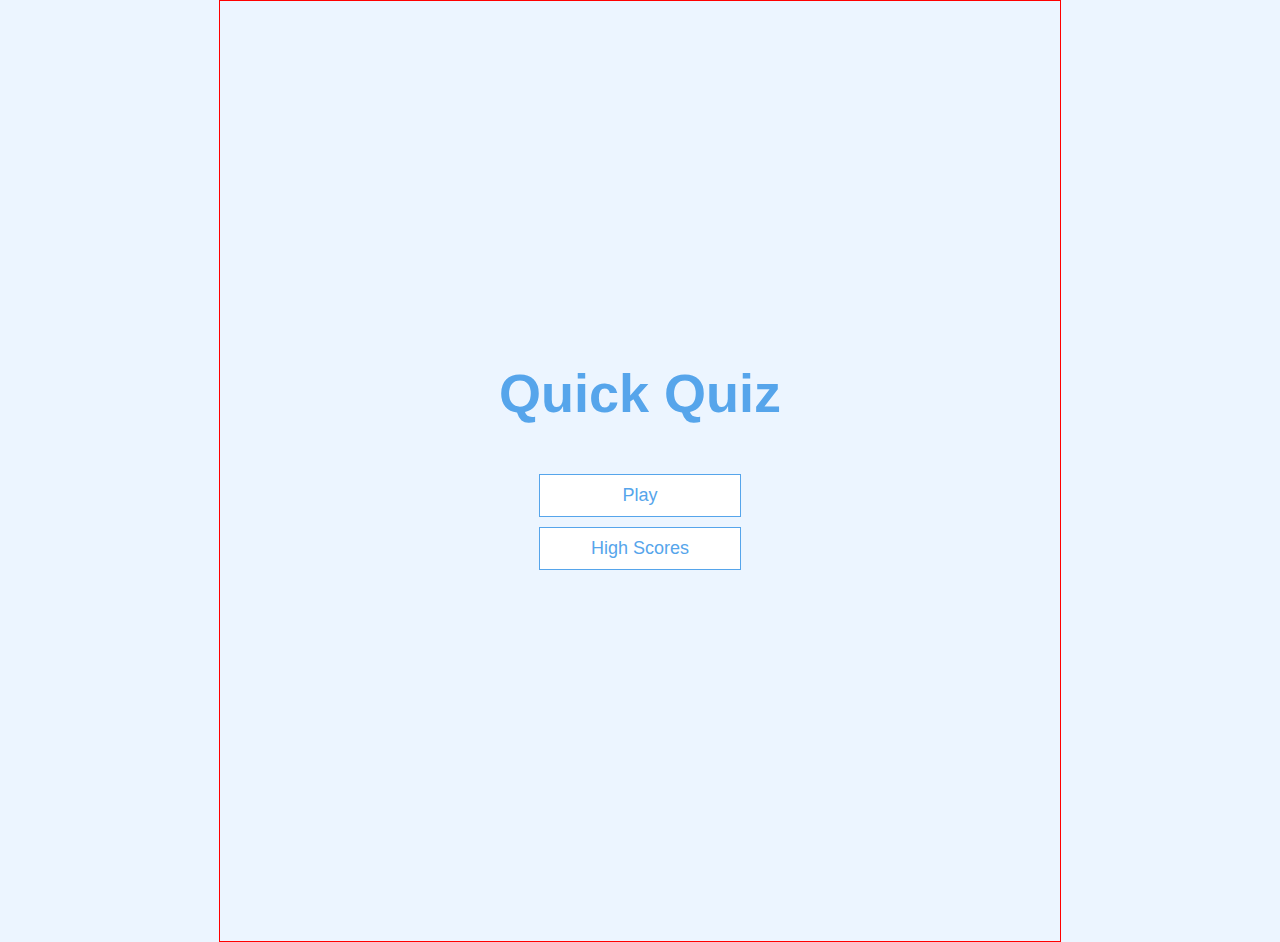
<file: index.html>
<!DOCTYPE html>
<html lang="en">
<head>
  <meta charset="UTF-8">
  <meta http-equiv="X-UA-Compatible" content="IE=edge">
  <meta name="viewport" content="width=device-width, initial-scale=1.0">
  <title>Quiz App</title>
  <link rel="stylesheet" href="app.css">
</head>
<body>
  <div class="container">
    <div id="home" class="flex-center flex-column">
      <h1>Quick Quiz</h1>
      <a href="/game.html" class="btn">Play</a>
      <a href="/high-scores.html" class="btn">High Scores</a>
    </div>
  </div>
  
</body>
</html>
</file>
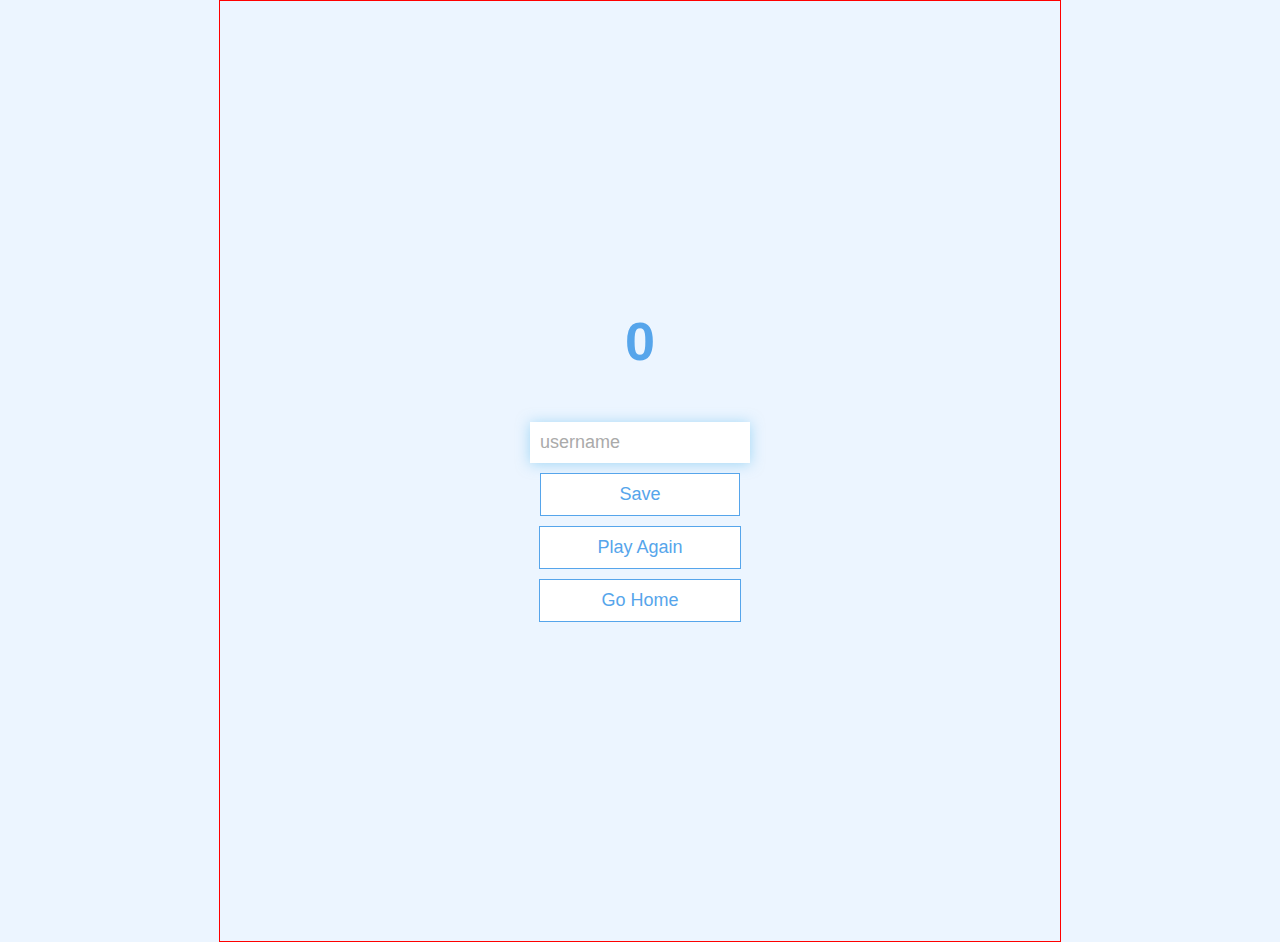
<file: end.html>
<!DOCTYPE html>
<html lang="en">
<head>
  <meta charset="UTF-8">
  <meta http-equiv="X-UA-Compatible" content="IE=edge">
  <meta name="viewport" content="width=device-width, initial-scale=1.0">
  <title>Congrats!</title>
  <link rel="stylesheet" href="app.css">
</head>
<body>
  <div class="container">
    <div class="flex-center flex-column">
      <h1 id="finalScore"></h1>
      <form>
        <input type="text" name="username" id="username" placeholder="username">
        <button type="submit" id="saveScoreBtn" class="btn" disabled onclick="onSaveHighScore(event)">Save</button>
      </form>
      <a class="btn" href="./game.html">Play Again</a>
      <a class="btn" href="./index.html">Go Home</a>
    </div>

    <script src="end.js"></script>
  </div>
</body>
</html>
</file>
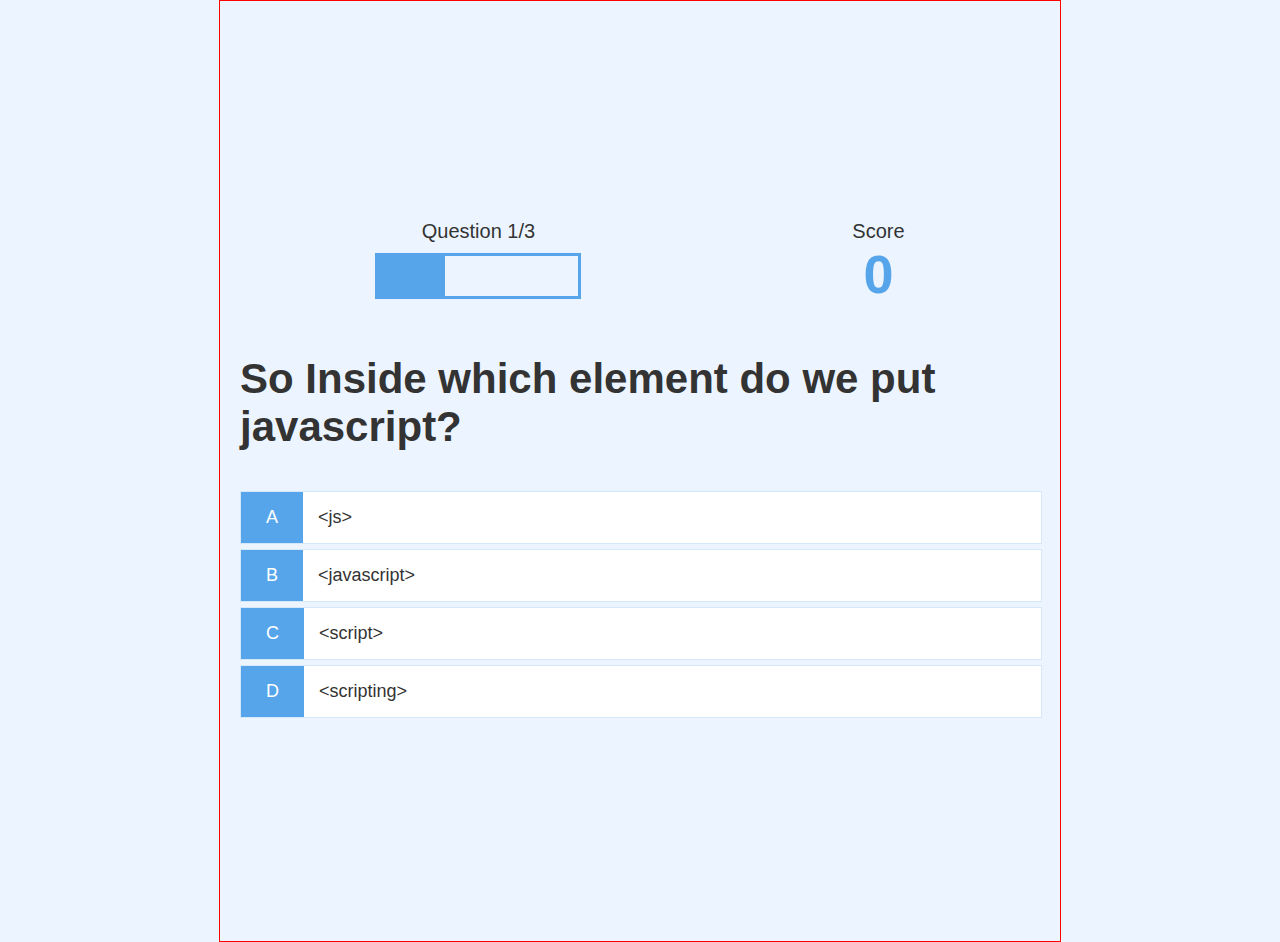
<file: game.html>
<!DOCTYPE html>
<html lang="en">
<head>
  <meta charset="UTF-8">
  <meta http-equiv="X-UA-Compatible" content="IE=edge">
  <meta name="viewport" content="width=device-width, initial-scale=1.0">
  <title>Quick Quiz - Play</title>
  <link rel="stylesheet" href="app.css">
  <link rel="stylesheet" href="game.css">
</head>
<body>
  <div class="container">
    <div id="game" class="justify-center flex-column">
      <div id="hud">
        <div class="hud-item">
          <p class="hud-prefix" id="progressText">Question</p>
          <div id="progressBar">
            <div id="progressBarFull"></div>
          </div>
        </div>
        <div class="hud-item">
          <p class="hud-prefix">Score</p>
          <h1 class="hud-main-text" id="scoreText">0</h1>
        </div>
      </div>
      <h2 id="question">What is the answer to this question?</h2>
      <div class="choice-container">
        <p class="choice-prefix">A</p>
        <p class="choice-text" data-number="1">choice 1</p>
      </div>
      <div class="choice-container">
        <p class="choice-prefix">B</p>
        <p class="choice-text" data-number="2">choice 2</p>
      </div>
      <div class="choice-container">
        <p class="choice-prefix">C</p>
        <p class="choice-text" data-number="3">choice 3</p>
      </div>
      <div class="choice-container">
        <p class="choice-prefix">D</p>
        <p class="choice-text" data-number="4">choice 4</p>
      </div>
    </div>
  </div>

  <script src="game.js"></script>
</body>
</html>
</file>
<file: app.css>
:root {
  background-color: #ecf5ff;
  font-size: 62.5%;
}

* {
  font-family: Arial, Helvetica, sans-serif;
  margin: 0;
  padding: 0;
  color: #333;
}

h1,h2,h3,h4 {
  margin-bottom: 1rem;
}

h1 {
  font-size: 5.4rem;
  color: #56a5eb;
  margin-bottom: 5rem;
}

h1 > span {
  font-size: 2.4rem;
  font-weight: 500;
}

h2 {
  font-size: 4.2rem;
  margin-bottom: 4rem;
  font-weight: 700;
}

h3 {
  font-size: 2.8rem;
  font-weight: 500;
}

/* Utilities */
.container {
  /* width: 100vw; */
  height: 100vh;
  border: 1px solid red;
  display: flex;
  align-items: center;
  justify-content: center;
  max-width: 80rem;
  margin: 0 auto;
  padding: 2rem;
}

.container > * {
  width: 100%;
}

.flex-column {
  display: flex;
  flex-direction: column;
}

.flex-center {
  display: flex;
  align-items: center;
}

.justify-center {
  justify-content: center;
}

.text-center {
  text-align: center;
}

.hidden {
  display: none;
}

/* Buttons */
.btn {
  font-size: 1.8rem;
  padding: 1rem 0;
  width: 20rem;
  text-align: center;
  border: 0.1rem solid#56a5eb;
  margin-bottom: 1rem;
  text-decoration: none;
  color: #56a5eb;
  background-color: white;
}

.btn:hover {
  cursor: pointer;
  box-shadow: 0 0.4rem 1.4rem 0 rgba(86, 185, 235, 0.5);
  transform: translateY(-0.1rem);
  transition: transform 150ms;
}

.btn[disabled]:hover {
  cursor: not-allowed;
  box-shadow: none;
  transform: none;
}

/* Forms */

form {
  width: 100%;
  display: flex;
  flex-direction: column;
  align-items: center;
}

input {
  margin-bottom: 1rem;
  width: 20rem;
  padding: 1rem ;
  font-size: 1.8rem;
  border: none;
  box-shadow: 0 0.1rem 1.4rem 0 rgba(86, 185, 235, 0.5);
}

input::placeholder {
  color: #aaa;
}
</file>
<file: game.css>
.choice-container {
  display: flex;
  margin-bottom: 0.5rem;
  width: 100%;
  font-size: 1.8rem;
  border: 0.1rem solid rgba(86, 165, 235, 0.25);
  background: white;
}

.choice-container:hover {
  cursor: pointer;
  box-shadow: 0 0.4rem 1.4rem 0 rgba(86, 185, 235, 0.5);
  transform: translateY(-0.1rem);
  transition: transform 150ms;
}

.choice-prefix {
  padding: 1.5rem 2.5rem;
  background: #56a5eb;
  color: white;
}

.choice-text {
  padding: 1.5rem;
  width: 100%;
}

.correct {
  background: #28a745;
}

.incorrect {
  background: #dc3545;
}

/* Hud */
#hud {
  display: flex;
  justify-content: space-around;
}

.hud-prefix {
  text-align: center;
  font-size: 2rem;
}

.hud-main-text {
  text-align: center;
}

#progressBar {
  width: 20rem;
  height: 4rem;
  border: 0.3rem solid #56a5eb;
  margin-top: 1rem;
}

#progressBarFull {
  height: 100%;
  background-color: #56a5eb;
  width: 0%;
}
</file>
